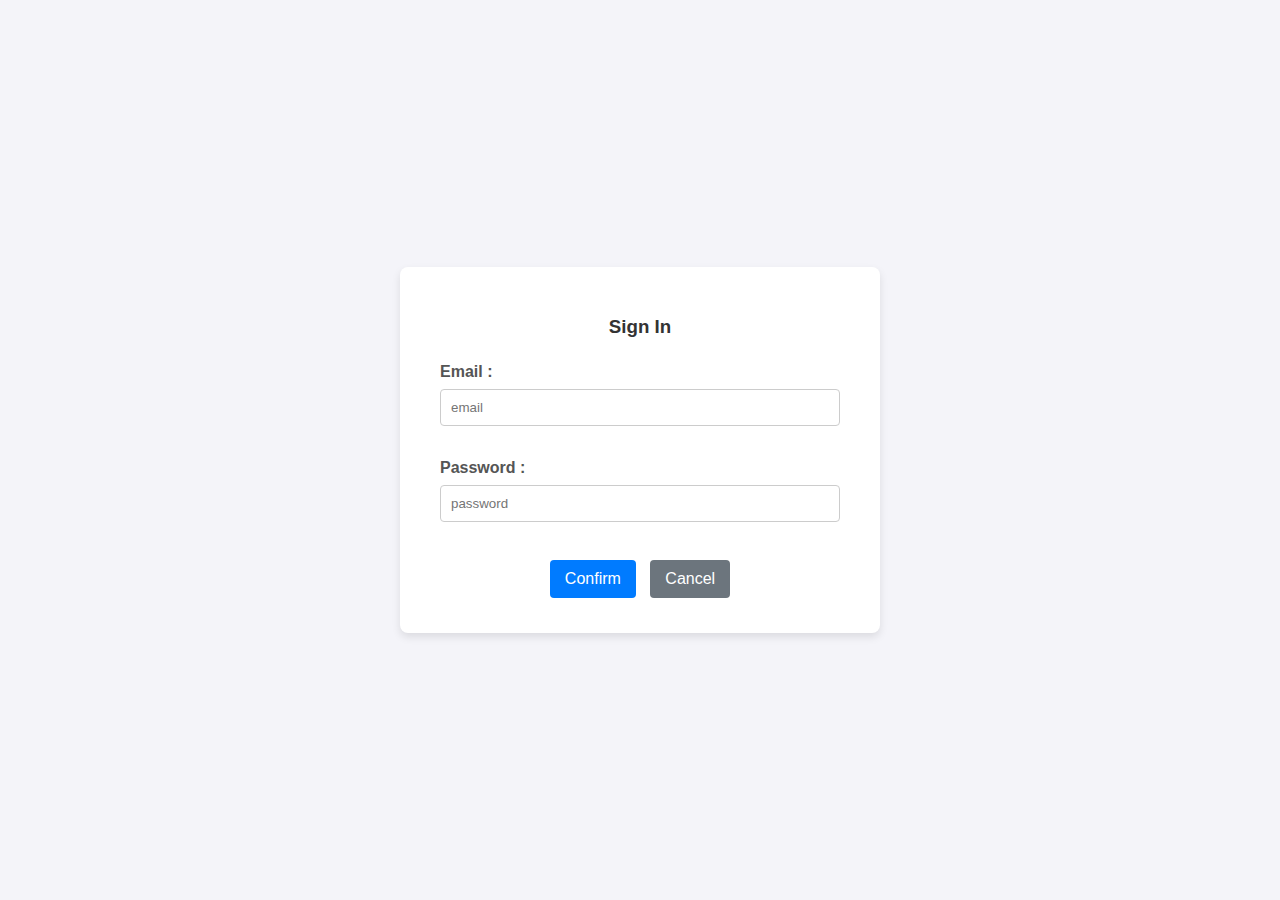
<file: index.html>
<!DOCTYPE html>
<html>
    <head>
        <title>Kiru Unified Page</title>
        <style>
            /* --- Combined and Enhanced CSS from style.css --- */
            body {
                font-family: Arial, sans-serif;
                background-color: #f4f4f9;
                display: flex;
                justify-content: center;
                align-items: center;
                min-height: 100vh;
                margin: 0;
            }

            /* Main container for all content */
            #main-container {
                background-color: #ffffff;
                padding: 30px 40px;
                border-radius: 8px;
                box-shadow: 0 4px 8px rgba(0, 0, 0, 0.1);
                width: 100%;
                max-width: 400px;
                text-align: center;
            }

            h3 {
                color: #333;
                margin-bottom: 25px;
                font-weight: bold;
            }

            label {
                display: block;
                text-align: left;
                margin-bottom: 8px;
                color: #555;
                font-weight: 600;
            }

            input[type="text"],
            input[type="email"],
            input[type="password"],
            textarea {
                width: 100%;
                padding: 10px;
                margin-bottom: 15px;
                border: 1px solid #ccc;
                border-radius: 4px;
                box-sizing: border-box;
            }

            textarea {
                resize: vertical;
            }

            button, .nav-link {
                background-color: #007bff;
                color: white;
                padding: 10px 15px;
                border: none;
                border-radius: 4px;
                cursor: pointer;
                font-size: 16px;
                margin: 5px;
                transition: background-color 0.3s ease;
                text-decoration: none;
                display: inline-block;
            }

            button:hover, .nav-link:hover {
                background-color: #0056b3;
            }

            /* Specific style for a cancel button */
            button.cancel {
                background-color: #6c757d;
            }

            button.cancel:hover {
                background-color: #5a6268;
            }
            /* --- End of Combined CSS --- */

            /* Hide the form page initially */
            #formPage {
                display: none;
            }
        </style>
    </head>
    <body>
        <div id="main-container">
            <div id="signInPage">
                <form id="signInForm">
                    <h3>Sign In</h3>
                    <label for="email">Email :</label>
                    <input type="email" id="email" placeholder="email" required><br><br>
                    
                    <label for="password">Password :</label>
                    <input type="password" id="password" placeholder="password" required><br><br>
                    
                    <button type="submit">Confirm</button>
                    
                    <button type="button" class="cancel">Cancel</button>
                </form>
            </div>

            <div id="formPage">
                <form id="infoForm">
                    <h3>Enter Your Information</h3>
                    
                    <label for="fname">First Name :</label>
                    <input type="text" id="fname" placeholder="your first name" required><br><br>
                    
                    <label for="lname">Last Name :</label>
                    <input type="text" id="lname" placeholder="your last name" required><br><br>
                    
                    <label for="comment">Comments :</label><br>
                   <textarea name="comments" id="comment" rows="10" placeholder="write your comments "></textarea><br><br>
                   
                   <button type="submit">Submit</button>
                   
                   <button type="button" id="backBtn" class="nav-link cancel">Go Back to Sign In</button>
                </form>
            </div>
        </div>

        <script>
            document.getElementById('signInForm').addEventListener('submit', function(event) {
                // Prevent the default form submission (page reload)
                event.preventDefault(); 
                
                // Hide the Sign In form
                document.getElementById('signInPage').style.display = 'none';
                
                // Show the Information form (the "form page")
                document.getElementById('formPage').style.display = 'block';
            });

            // Logic to handle going back (optional, but helpful for single-page design)
            document.getElementById('backBtn').addEventListener('click', function() {
                // Hide the Information form
                document.getElementById('formPage').style.display = 'none';
                
                // Show the Sign In form
                document.getElementById('signInPage').style.display = 'block';
            });

            // Basic submission feedback for the information form
            document.getElementById('infoForm').addEventListener('submit', function(event) {
                event.preventDefault();
                alert("Feedback: Submitted successfully! (In a real app, this data would be sent to a server.)");
                this.reset();
            });
        </script>
    </body>

</html>
</file>
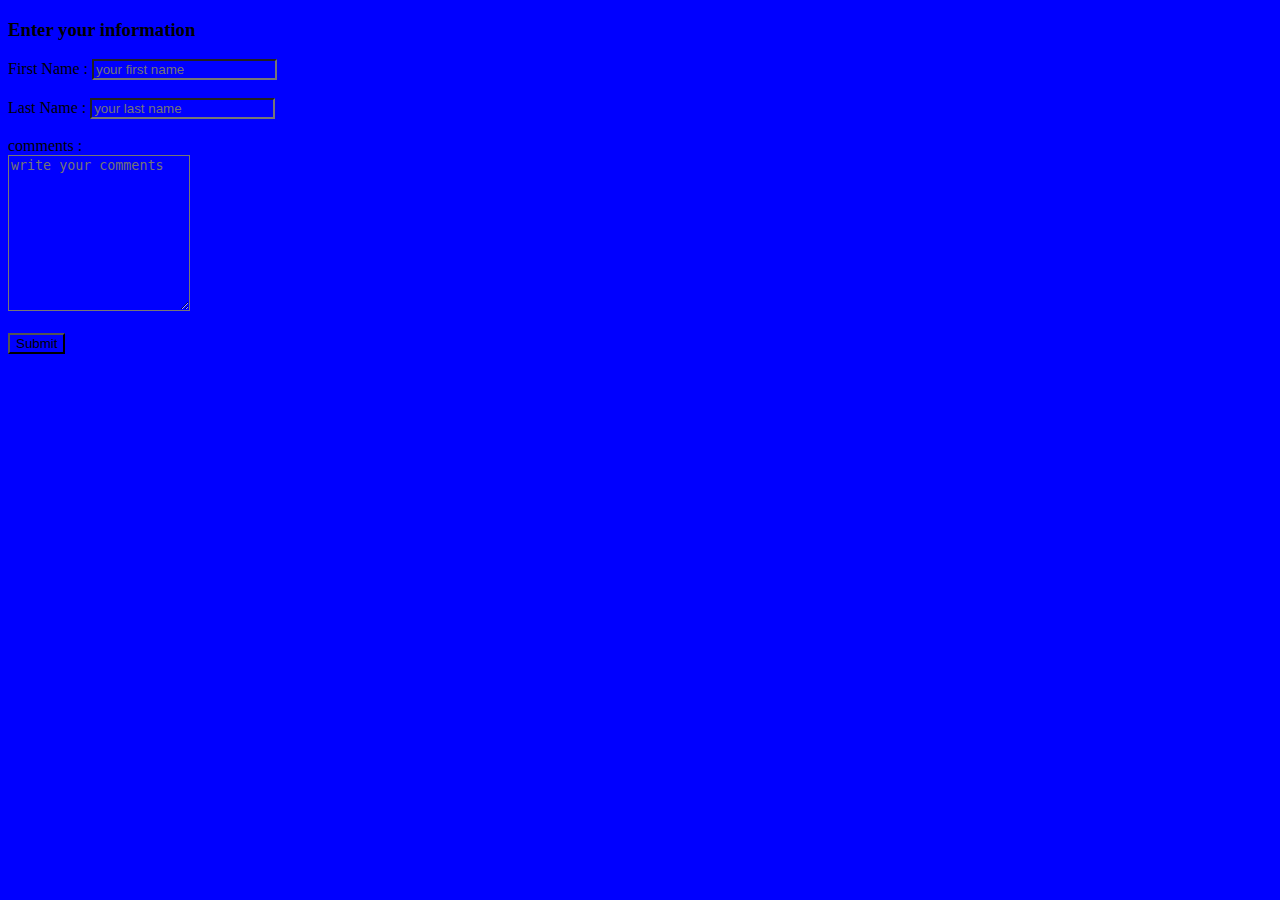
<file: form.html>
<!DOCTYPE html>
<html>
    <head>
        <title>Form page </title>
        <link rel="stylesheet" href="style.css">
    </head>
    <body>
        <form action="">
            <h3>Enter your information </h3>
            <label for="fname">First Name :</label>
            <input type="text" placeholder="your first name"><br><br>
            <label for="lname">Last Name :</label>
            <input type="text" placeholder="your last name"><br><br>
            <label for="comment">comments :</label><br>
           <textarea name="comments" id="" rows="10" placeholder="write your comments "></textarea><br><br>
           <button type="submit">Submit </button>
        </form>
    </body>
</html>
</file>
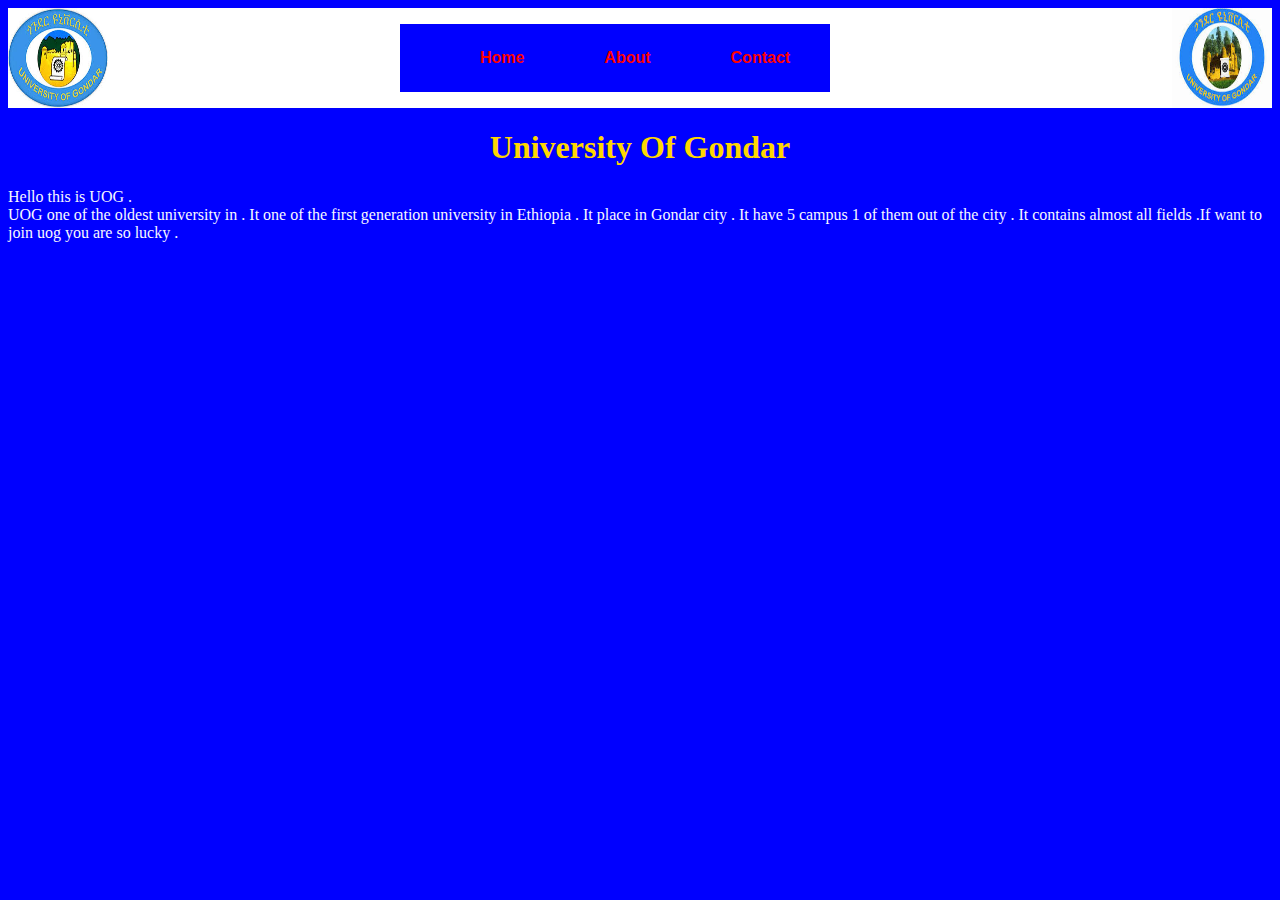
<file: kiru.html>
<!DOCTYPE html>
<html>
    <head>
        <title>Web programming </title>
        <link rel="stylesheet" href="style.css">
    </head>
    <body>
        <div class="navbar">
            <img src="./Uog.jpg" class="logo">
            <ul>
                <li><a href="#">Home </a></li>
                <li><a href="#">About </a></li>
                <li><a href="#">Contact </a></li>
            </ul>
            <img src="./download.jpg" class="uog">
            
        </div>
        <h1>University Of Gondar</h1>
        <p>Hello this is UOG . <br> UOG one of the oldest university in . It one of the first generation university in Ethiopia . It place in Gondar city . It have 5 campus 1 of them out of the city . It contains almost all fields .If want to join uog you are so lucky .</p>
    </body>
</html>
</file>
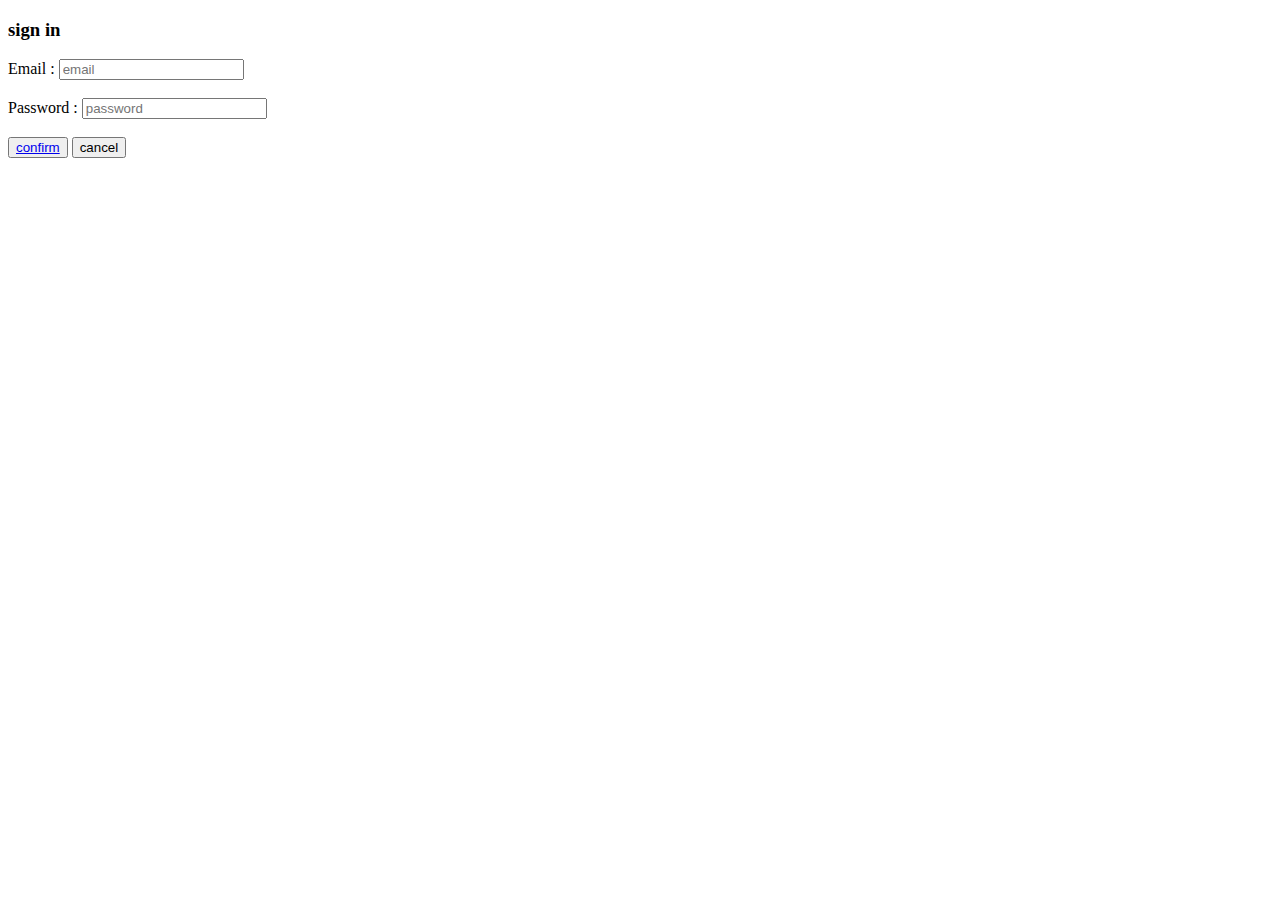
<file: Sign.html>
<!DOCTYPE html>
<html>
    <head>
        <title>sign in page </title>
    </head>
    <body>
        <form action="">
            <h3>sign in </h3>
            <label for="email">Email :</label>
            <input type="email" placeholder="email"><br><br>
            <label for="password">Password :</label>
            <input type="password" placeholder="password"><br><br>
            <button ><a href="form.html">confirm</a> </button>
            <button>cancel </button>
        </form>
    </body>
</html>
</file>
<file: style.css>
*{
    background-color: blue;
}
.navbar{
    display: flex;
    justify-content: space-between;
   background-color: white;
}
.logo{
    margin: 0px;
    padding: 0px;
}
ul{
    display: flex;
    align-items: center;
    margin-right: 50px;
}
a{
    text-decoration: none;
    padding: 20px;
    font-family: sans-serif;
    font-weight: bold;
    color: red;
}
li{
    list-style:none;
    padding: 20px;
}
img{
    width: 100px;
    height: 100px;
}
a:hover{
    color: yellow;
}
img{
    width: 100px;
    height: 100px;
}
h1{
    color: gold;
    text-align: center;
}
p{
    color: ghostwhite;
}
</file>
